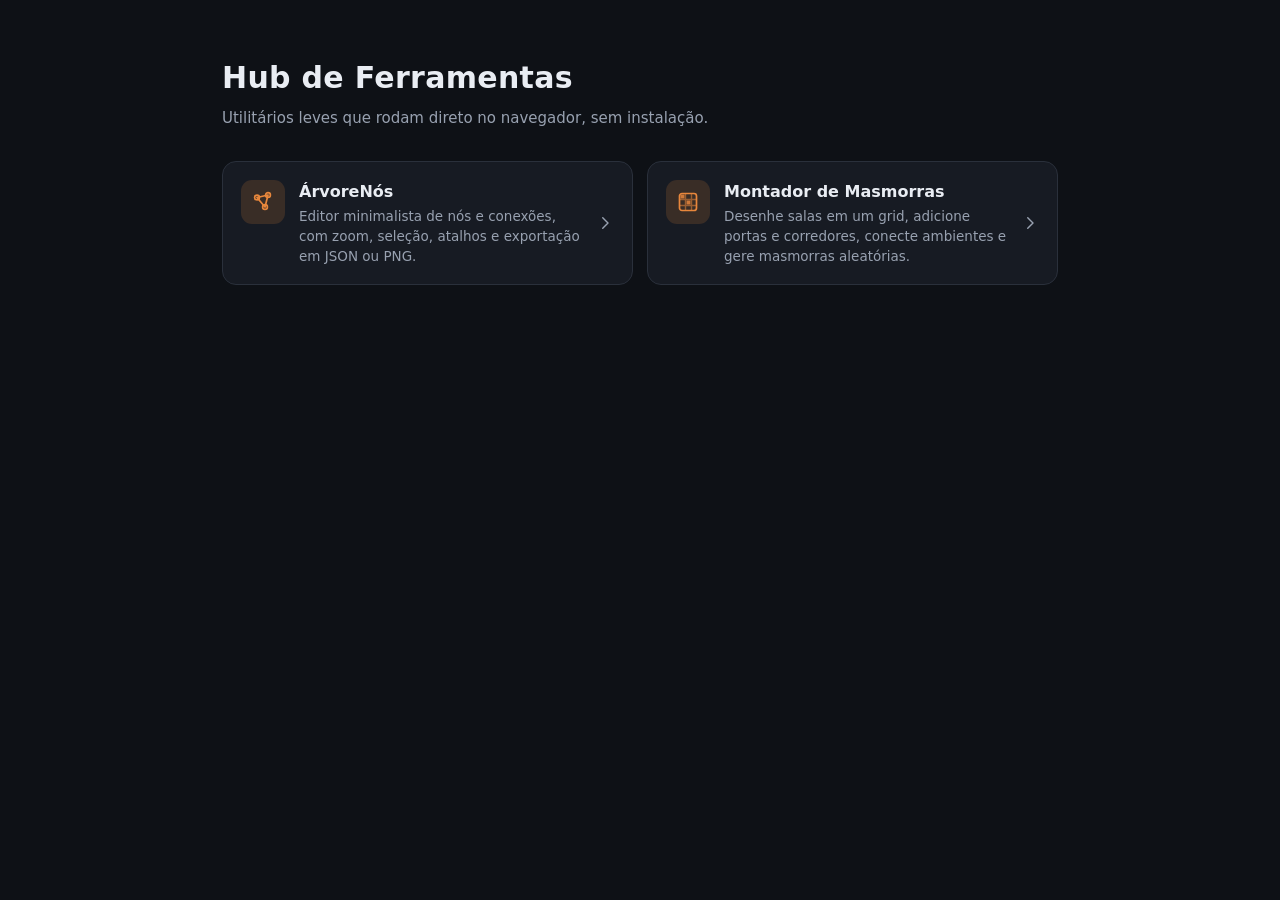
<file: index.html>
<!DOCTYPE html>
<html lang="pt-BR">
<head>
  <meta charset="UTF-8" />
  <meta name="viewport" content="width=device-width, initial-scale=1.0" />
  <meta name="color-scheme" content="dark" />
  <title>Hub de Ferramentas</title>
  <meta name="description" content="Hub de ferramentas estáticas para design e visualização." />
  <link rel="stylesheet" href="theme.css" />
  <link rel="stylesheet" href="styles.css" />
</head>
<body>
  <main class="hub">
    <header class="hub__head">
      <h1 class="hub__title">Hub de Ferramentas</h1>
      <p class="hub__subtitle">Utilitários leves que rodam direto no navegador, sem instalação.</p>
    </header>

    <nav class="tools" aria-label="Ferramentas disponíveis">
      <a class="card" href="arvore-nos/index.html">
        <span class="card__icon" aria-hidden="true">
          <svg viewBox="0 0 24 24" focusable="false">
            <path d="M6 7.5 17 5M6 7.5l8 9.5M17 5l-3 12" fill="none" stroke="currentColor" stroke-width="1.7" stroke-linecap="round" />
            <circle cx="6" cy="7.5" r="2.4" fill="none" stroke="currentColor" stroke-width="1.7" />
            <circle cx="17" cy="5" r="2.4" fill="none" stroke="currentColor" stroke-width="1.7" />
            <circle cx="14" cy="17" r="2.4" fill="none" stroke="currentColor" stroke-width="1.7" />
          </svg>
        </span>
        <span class="card__body">
          <span class="card__name">ÁrvoreNós</span>
          <span class="card__desc">Editor minimalista de nós e conexões, com zoom, seleção, atalhos e exportação em JSON ou PNG.</span>
        </span>
        <span class="card__arrow" aria-hidden="true">
          <svg viewBox="0 0 24 24" focusable="false">
            <path d="M9 5l7 7-7 7" fill="none" stroke="currentColor" stroke-width="1.9" stroke-linecap="round" stroke-linejoin="round" />
          </svg>
        </span>
      </a>

      <a class="card" href="grid-masmorras/index.html">
        <span class="card__icon" aria-hidden="true">
          <svg viewBox="0 0 24 24" focusable="false">
            <rect x="3.5" y="3.5" width="17" height="17" rx="2.5" fill="none" stroke="currentColor" stroke-width="1.7" />
            <path d="M3.5 9.5h17M3.5 15.5h17M9.5 3.5v17M15.5 3.5v17" fill="none" stroke="currentColor" stroke-width="1.4" opacity=".55" />
            <rect x="4.5" y="4.5" width="4" height="4" fill="currentColor" opacity=".85" />
            <rect x="10.5" y="10.5" width="4" height="4" fill="currentColor" opacity=".85" />
          </svg>
        </span>
        <span class="card__body">
          <span class="card__name">Montador de Masmorras</span>
          <span class="card__desc">Desenhe salas em um grid, adicione portas e corredores, conecte ambientes e gere masmorras aleatórias.</span>
        </span>
        <span class="card__arrow" aria-hidden="true">
          <svg viewBox="0 0 24 24" focusable="false">
            <path d="M9 5l7 7-7 7" fill="none" stroke="currentColor" stroke-width="1.9" stroke-linecap="round" stroke-linejoin="round" />
          </svg>
        </span>
      </a>
    </nav>
  </main>
</body>
</html>
</file>
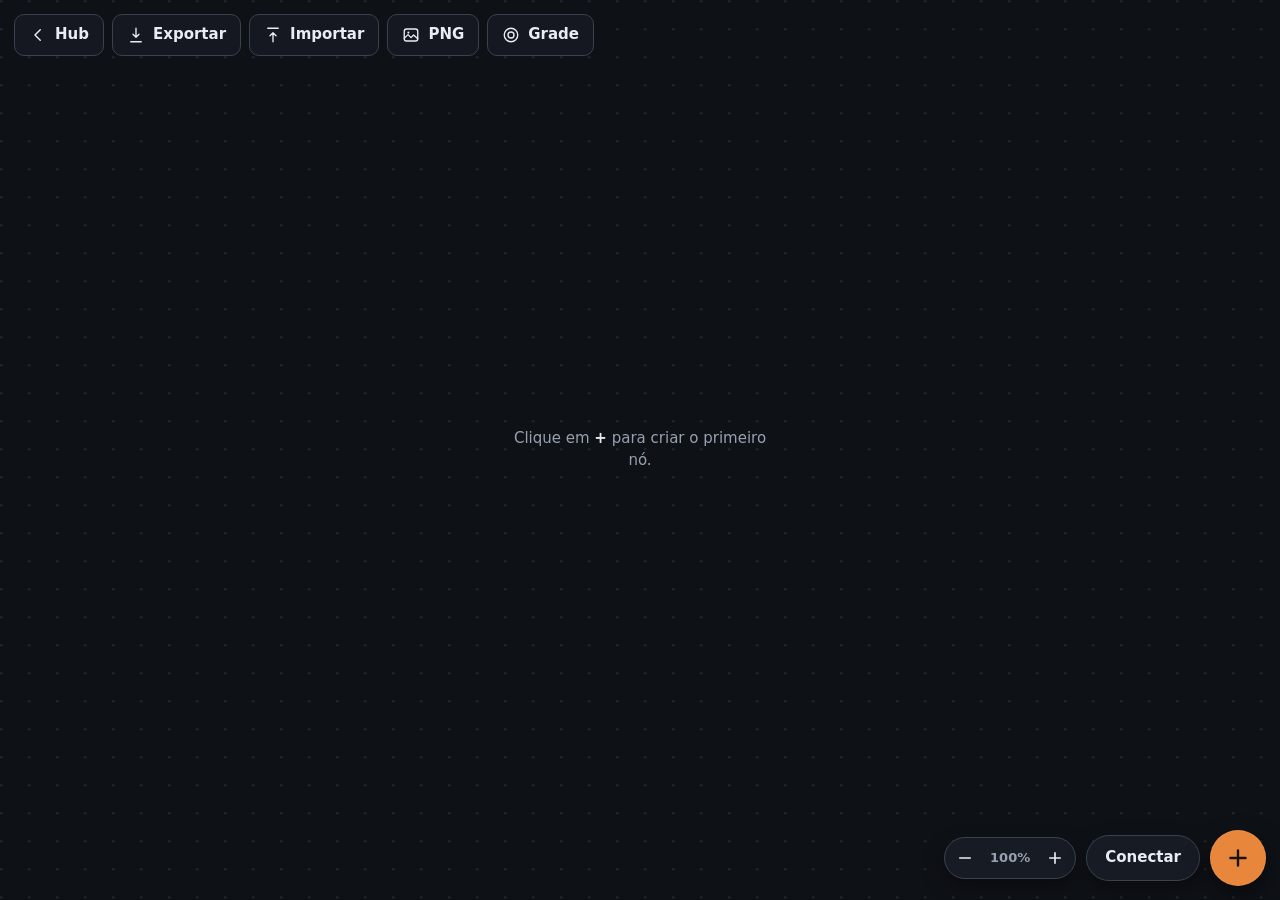
<file: arvore-nos/index.html>
<!DOCTYPE html>
<html lang="pt-BR">
<head>
  <meta charset="UTF-8" />
  <meta name="viewport" content="width=device-width, initial-scale=1.0, viewport-fit=cover" />
  <meta name="color-scheme" content="dark" />
  <title>ÁrvoreNós</title>
  <meta name="description" content="Aplicação web de criação e conexão de nós em um quadro de trabalho." />
  <link rel="stylesheet" href="../theme.css" />
  <link rel="stylesheet" href="styles.css" />
</head>
<body>
  <main class="app">
    <svg id="board" class="board" xmlns="http://www.w3.org/2000/svg" role="application" aria-label="Quadro de nós">
      <defs>
        <pattern id="grid-pattern" width="28" height="28" patternUnits="userSpaceOnUse">
          <circle cx="1.2" cy="1.2" r="1.2" fill="#222833" />
        </pattern>
      </defs>
      <g id="viewport">
        <rect class="board__bg" x="-5000" y="-5000" width="10000" height="10000" fill="url(#grid-pattern)" />
        <g class="board__grid" id="layer-grid"></g>
        <g id="layer-connections"></g>
        <g id="layer-nodes"></g>
        <rect class="marquee" id="marquee" />
      </g>
    </svg>

    <div class="toolbar">
      <a class="btn btn--ghost btn--home" href="../index.html" title="Voltar ao hub de ferramentas">
        <svg viewBox="0 0 24 24" aria-hidden="true" focusable="false">
          <path d="M15 5 8 12l7 7" fill="none" stroke="currentColor" stroke-width="1.9" stroke-linecap="round" stroke-linejoin="round" />
        </svg>
        Hub
      </a>
      <button type="button" class="btn btn--ghost" id="btn-export" title="Salvar o quadro em um arquivo JSON">
        <svg viewBox="0 0 24 24" aria-hidden="true" focusable="false">
          <path d="M12 3v12m0 0 4-4m-4 4-4-4M5 21h14" fill="none" stroke="currentColor" stroke-width="1.8" stroke-linecap="round" stroke-linejoin="round" />
        </svg>
        Exportar
      </button>
      <button type="button" class="btn btn--ghost" id="btn-import" title="Carregar um quadro a partir de um arquivo JSON">
        <svg viewBox="0 0 24 24" aria-hidden="true" focusable="false">
          <path d="M12 21V9m0 0 4 4m-4-4-4 4M5 3h14" fill="none" stroke="currentColor" stroke-width="1.8" stroke-linecap="round" stroke-linejoin="round" />
        </svg>
        Importar
      </button>
      <div class="png-field">
        <button type="button" class="btn btn--ghost" id="btn-png" aria-haspopup="menu" aria-expanded="false" title="Salvar os nós do quadro como imagem PNG em alta resolução">
          <svg viewBox="0 0 24 24" aria-hidden="true" focusable="false">
            <rect x="3" y="4" width="18" height="16" rx="3" fill="none" stroke="currentColor" stroke-width="1.8" />
            <path d="M3 16.5l5-5 4 4 3.5-3.5L21 17" fill="none" stroke="currentColor" stroke-width="1.8" stroke-linecap="round" stroke-linejoin="round" />
            <circle cx="8.5" cy="8.8" r="1.4" fill="currentColor" />
          </svg>
          PNG
        </button>
        <div class="png-menu" id="png-menu" role="menu" aria-label="Fundo do PNG" hidden>
          <button type="button" class="png-menu__item" role="menuitem" data-background="dots">Fundo pontilhado</button>
          <button type="button" class="png-menu__item" role="menuitem" data-background="transparent">Fundo transparente</button>
        </div>
      </div>
      <button type="button" class="btn btn--ghost" id="btn-grid" aria-pressed="false" title="Ativar ou desativar a grade em anéis">
        <svg viewBox="0 0 24 24" aria-hidden="true" focusable="false">
          <circle cx="12" cy="12" r="9" fill="none" stroke="currentColor" stroke-width="1.8" />
          <circle cx="12" cy="12" r="4" fill="none" stroke="currentColor" stroke-width="1.8" />
        </svg>
        Grade
      </button>
    </div>

    <div class="mode-hint" id="mode-hint" role="status" hidden>
      <span class="mode-hint__dot" aria-hidden="true"></span>
      <strong>Modo de conexão ativo</strong>
      <span class="mode-hint__tip">clique em dois nós para conectar ou desconectar</span>
    </div>

    <p class="empty" id="empty">Clique em <strong>+</strong> para criar o primeiro nó.</p>

    <div class="selection-actions">
      <button type="button" class="btn btn--danger" id="btn-delete-selected" hidden>Excluir selecionados</button>
    </div>

    <div class="controls">
      <div class="zoom" role="group" aria-label="Zoom do quadro">
        <button type="button" class="zoom__btn" id="btn-zoom-out" aria-label="Reduzir zoom" title="Reduzir zoom">
          <svg viewBox="0 0 24 24" aria-hidden="true" focusable="false">
            <path d="M5 12h14" fill="none" stroke="currentColor" stroke-width="2.2" stroke-linecap="round" />
          </svg>
        </button>
        <button type="button" class="zoom__level" id="btn-zoom-reset" aria-label="Restaurar zoom para 100%" title="Restaurar zoom">100%</button>
        <button type="button" class="zoom__btn" id="btn-zoom-in" aria-label="Aumentar zoom" title="Aumentar zoom">
          <svg viewBox="0 0 24 24" aria-hidden="true" focusable="false">
            <path d="M12 5v14M5 12h14" fill="none" stroke="currentColor" stroke-width="2.2" stroke-linecap="round" />
          </svg>
        </button>
      </div>
      <button type="button" class="mode-toggle" id="btn-mode" aria-pressed="false">Conectar</button>
      <button type="button" class="fab" id="btn-add" aria-label="Adicionar nó" title="Adicionar nó">
        <svg viewBox="0 0 24 24" aria-hidden="true" focusable="false">
          <path d="M12 5v14M5 12h14" fill="none" stroke="currentColor" stroke-width="2.2" stroke-linecap="round" />
        </svg>
      </button>
    </div>
  </main>

  <input type="file" id="file-input" accept=".json,application/json" hidden />

  <dialog class="dialog" id="node-dialog" aria-labelledby="node-dialog-title">
    <form class="dialog__form" id="node-form" novalidate>
      <div class="dialog__head">
        <h2 id="node-dialog-title">Novo nó</h2>
        <button type="button" class="icon-btn" id="dialog-close" aria-label="Fechar">&#215;</button>
      </div>

      <div class="dialog__body">
        <p class="form-error" id="form-error" role="alert" hidden></p>

        <div class="field">
          <label for="field-text">Texto <span aria-hidden="true">*</span></label>
          <input type="text" id="field-text" maxlength="60" autocomplete="off" placeholder="Ex.: Servidor principal" required />
        </div>

        <div class="field">
          <label for="field-color">Cor</label>
          <div class="color-field">
            <div class="swatches" id="color-swatches" role="group" aria-label="Cores predefinidas"></div>
            <input type="hidden" id="field-color" value="#3b82f6" />
          </div>
        </div>

        <div class="field">
          <label for="field-border">Borda</label>
          <label class="checkbox">
            <input type="checkbox" id="field-border" />
            <span>Mostrar borda</span>
          </label>
          <div class="color-row" id="border-color-field" hidden>
            <button type="button" class="swatch" id="border-default" title="Cor padrão do aplicativo" aria-label="Cor padrão do aplicativo"></button>
            <input type="hidden" id="field-border-color" value="#e8873c" />
          </div>
        </div>
      </div>

      <div class="dialog__foot">
        <button type="button" class="btn btn--danger" id="btn-delete" hidden>Excluir</button>
        <span class="spacer"></span>
        <button type="button" class="btn" id="btn-cancel">Cancelar</button>
        <button type="submit" class="btn btn--primary" id="btn-save">Salvar</button>
      </div>
    </form>
  </dialog>

  <dialog class="dialog" id="connection-dialog" aria-labelledby="connection-dialog-title">
    <form class="dialog__form" id="connection-form" novalidate>
      <div class="dialog__head">
        <h2 id="connection-dialog-title">Cor da ligação</h2>
        <button type="button" class="icon-btn" id="connection-close" aria-label="Fechar">&#215;</button>
      </div>

      <div class="dialog__body">
        <div class="field">
          <label for="field-connection-color">Cor</label>
          <div class="color-row">
            <button type="button" class="swatch" id="connection-accent" title="Cor de destaque da aplicação" aria-label="Cor de destaque da aplicação"></button>
            <input type="hidden" id="field-connection-color" value="#7e8a9c" />
          </div>
        </div>
      </div>

      <div class="dialog__foot">
        <span class="spacer"></span>
        <button type="button" class="btn" id="connection-cancel">Cancelar</button>
        <button type="submit" class="btn btn--primary" id="connection-save">Salvar</button>
      </div>
    </form>
  </dialog>

  <dialog class="dialog dialog--confirm" id="confirm-dialog" aria-labelledby="confirm-dialog-title">
    <div class="dialog__head">
      <h2 id="confirm-dialog-title">Confirmar</h2>
    </div>
    <div class="dialog__body">
      <p class="confirm-text" id="confirm-message"></p>
    </div>
    <div class="dialog__foot">
      <span class="spacer"></span>
      <button type="button" class="btn" id="confirm-cancel">Cancelar</button>
      <button type="button" class="btn btn--primary" id="confirm-ok">Confirmar</button>
    </div>
  </dialog>

  <div class="toast" id="toast" role="status" hidden></div>

  <script src="script.js" defer></script>
</body>
</html>
</file>
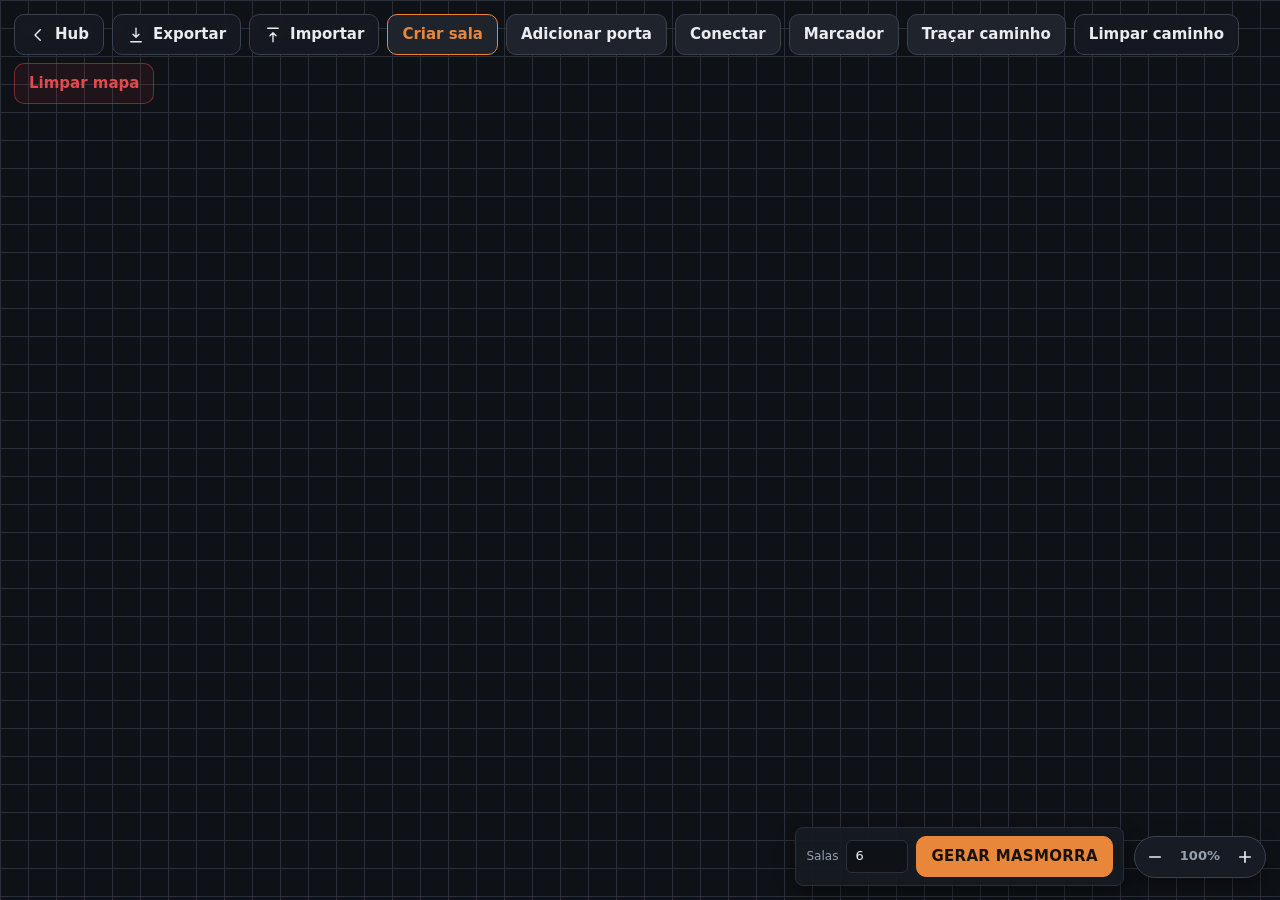
<file: grid-masmorras/index.html>
<!DOCTYPE html>
<html lang="pt-BR">
<head>
  <meta charset="UTF-8">
  <meta name="viewport" content="width=device-width, initial-scale=1.0, viewport-fit=cover">
  <meta name="color-scheme" content="dark">
  <title>Montador de Masmorras</title>
  <link rel="stylesheet" href="../theme.css">
  <link rel="stylesheet" href="css/style.css">
</head>
<body data-tool="room">

  <header class="toolbar">
    <a class="btn btn--ghost" href="../index.html" title="Voltar ao hub de ferramentas">
      <svg viewBox="0 0 24 24" aria-hidden="true" focusable="false">
        <path d="M15 5 8 12l7 7" fill="none" stroke="currentColor" stroke-width="1.9" stroke-linecap="round" stroke-linejoin="round" />
      </svg>
      Hub
    </a>
    <button type="button" class="btn btn--ghost" id="btn-export" title="Salvar o mapa em um arquivo JSON">
      <svg viewBox="0 0 24 24" aria-hidden="true" focusable="false">
        <path d="M12 3v12m0 0 4-4m-4 4-4-4M5 21h14" fill="none" stroke="currentColor" stroke-width="1.8" stroke-linecap="round" stroke-linejoin="round" />
      </svg>
      Exportar
    </button>
    <button type="button" class="btn btn--ghost" id="btn-import" title="Carregar um mapa a partir de um arquivo JSON">
      <svg viewBox="0 0 24 24" aria-hidden="true" focusable="false">
        <path d="M12 21V9m0 0 4 4m-4-4-4 4M5 3h14" fill="none" stroke="currentColor" stroke-width="1.8" stroke-linecap="round" stroke-linejoin="round" />
      </svg>
      Importar
    </button>

    <div class="toolbar__tools" role="toolbar" aria-label="Ferramentas de edição">
      <button type="button" class="btn" data-tool="room" aria-pressed="true">Criar sala</button>
      <button type="button" class="btn" data-tool="door" aria-pressed="false">Adicionar porta</button>
      <button type="button" class="btn" data-tool="connect" aria-pressed="false">Conectar</button>
      <button type="button" class="btn" data-tool="marker" aria-pressed="false">Marcador</button>
      <button type="button" class="btn" data-tool="path" aria-pressed="false">Traçar caminho</button>
      <button type="button" class="btn btn--ghost" id="btn-clear-path" title="Apagar o caminho traçado">Limpar caminho</button>
    </div>

    <button type="button" class="btn btn--danger" id="btn-clear">Limpar mapa</button>
  </header>

  <main class="workspace" id="workspace">
    <div class="stage" id="stage">
      <div class="world" id="world">
        <div class="grid-bg" aria-hidden="true"></div>
        <div class="layer" id="layer-rooms"></div>
        <div class="layer" id="layer-corridors"></div>
        <div class="layer" id="layer-walls"></div>
        <div class="layer" id="layer-doors"></div>
        <div class="layer" id="layer-path"></div>
        <div class="layer" id="layer-markers"></div>
        <div class="layer" id="layer-preview"></div>
      </div>
    </div>
  </main>

  <div class="controls">
    <div class="generator">
      <label class="generator__label" for="room-count">Salas</label>
      <input class="generator__input" id="room-count" type="number" min="1" max="200" step="1" value="6">
      <button type="button" class="generator__button" id="btn-generate">GERAR MASMORRA</button>
    </div>
    <div class="zoom" role="group" aria-label="Zoom do mapa">
      <button type="button" class="zoom__btn" id="btn-zoom-out" aria-label="Reduzir zoom" title="Reduzir zoom">
        <svg viewBox="0 0 24 24" aria-hidden="true" focusable="false">
          <path d="M5 12h14" fill="none" stroke="currentColor" stroke-width="2.2" stroke-linecap="round" />
        </svg>
      </button>
      <button type="button" class="zoom__level" id="btn-zoom-reset" aria-label="Restaurar zoom para 100%" title="Restaurar zoom">100%</button>
      <button type="button" class="zoom__btn" id="btn-zoom-in" aria-label="Aumentar zoom" title="Aumentar zoom">
        <svg viewBox="0 0 24 24" aria-hidden="true" focusable="false">
          <path d="M12 5v14M5 12h14" fill="none" stroke="currentColor" stroke-width="2.2" stroke-linecap="round" />
        </svg>
      </button>
    </div>
  </div>

  <dialog class="dialog" id="marker-dialog" aria-labelledby="marker-dialog-title">
    <form class="dialog__form" id="marker-form" novalidate>
      <div class="dialog__head">
        <h2 id="marker-dialog-title">Novo marcador</h2>
        <button type="button" class="icon-btn" id="marker-close" aria-label="Fechar">&#215;</button>
      </div>

      <div class="dialog__body">
        <div class="field">
          <label for="marker-label">Texto (opcional)</label>
          <input type="text" id="marker-label" maxlength="40" autocomplete="off" placeholder="Ex.: Tesouro, Entrada, Chefe">
        </div>

        <div class="field">
          <label for="marker-color">Cor</label>
          <div class="color-field">
            <div class="swatches" id="marker-swatches" role="group" aria-label="Cores predefinidas"></div>
            <input type="hidden" id="marker-color" value="#e8873c">
          </div>
        </div>
      </div>

      <div class="dialog__foot">
        <button type="button" class="btn btn--danger" id="marker-delete" hidden>Remover</button>
        <span class="spacer"></span>
        <button type="button" class="btn" id="marker-cancel">Cancelar</button>
        <button type="submit" class="btn btn--primary" id="marker-save">Salvar</button>
      </div>
    </form>
  </dialog>

  <input type="file" id="file-input" accept=".json,application/json" hidden>

  <script src="js/picker.js"></script>
  <script src="js/app.js"></script>
</body>
</html>
</file>
<file: theme.css>
/* ============================================================
   Tema genérico — paleta compartilhada por todas as ferramentas
   Base: cores do projeto ÁrvoreNós
   ============================================================ */

:root {
  /* Superfícies e texto */
  --bg: #0e1116;
  --surface: #171b23;
  --surface-2: #1e232c;
  --border: #2a303b;
  --border-strong: #3a424f;
  --text: #e9edf3;
  --muted: #98a1b0;

  /* Destaque */
  --accent: #e8873c;
  --accent-hover: #f1995a;
  --accent-ink: #1b1206;
  --accent-soft: rgba(232, 135, 60, .16);

  /* Perigo */
  --danger: #e5484d;
  --danger-soft: rgba(229, 72, 77, .18);
  --danger-border: rgba(229, 72, 77, .45);

  /* Elementos */
  --connection: #7e8a9c;
  --shadow: 0 18px 42px rgba(0, 0, 0, .5);

  /* Áreas seguras (entalhes de tela) */
  --safe-top: env(safe-area-inset-top, 0px);
  --safe-right: env(safe-area-inset-right, 0px);
  --safe-bottom: env(safe-area-inset-bottom, 0px);
  --safe-left: env(safe-area-inset-left, 0px);
}

/* ============================================================
   Componente de botão — aparência compartilhada pelas ferramentas
   ============================================================ */

.btn {
  display: inline-flex;
  align-items: center;
  gap: 8px;
  padding: 9px 14px;
  border: 1px solid var(--border-strong);
  border-radius: 10px;
  background: var(--surface-2);
  color: var(--text);
  font: inherit;
  font-size: 15px;
  font-weight: 600;
  cursor: pointer;
  transition: background .15s ease, border-color .15s ease;
}

.btn svg {
  width: 18px;
  height: 18px;
}

a.btn {
  text-decoration: none;
}

.btn:hover {
  background: #262c37;
}

.btn--ghost {
  background: rgba(23, 27, 35, .85);
  backdrop-filter: blur(6px);
}

.btn[aria-pressed="true"] {
  border-color: var(--accent);
  color: var(--accent);
}

.btn--primary {
  background: var(--accent);
  border-color: var(--accent);
  color: var(--accent-ink);
}

.btn--primary:hover {
  background: var(--accent-hover);
}

.btn--danger {
  color: var(--danger);
  border-color: var(--danger-border);
  background: rgba(229, 72, 77, .08);
}

.btn--danger:hover {
  background: var(--danger-soft);
}
</file>
<file: styles.css>
/* Hub de Ferramentas — estilos */

*,
*::before,
*::after {
  box-sizing: border-box;
}

html,
body {
  height: 100%;
}

body {
  margin: 0;
  min-height: 100%;
  background: var(--bg);
  color: var(--text);
  font-family: system-ui, -apple-system, "Segoe UI", Roboto, Helvetica, Arial, sans-serif;
  font-size: 15px;
  line-height: 1.45;
  -webkit-font-smoothing: antialiased;
}

.hub {
  max-width: 880px;
  margin: 0 auto;
  padding: 56px 22px 64px;
}

.hub__head {
  margin-bottom: 32px;
}

.hub__title {
  margin: 0;
  font-size: 30px;
  font-weight: 700;
  letter-spacing: .01em;
}

.hub__subtitle {
  margin: 8px 0 0;
  color: var(--muted);
}

.tools {
  display: grid;
  gap: 14px;
  grid-template-columns: repeat(auto-fill, minmax(280px, 1fr));
}

.card {
  display: flex;
  align-items: flex-start;
  gap: 14px;
  padding: 18px;
  border: 1px solid var(--border);
  border-radius: 14px;
  background: var(--surface);
  color: inherit;
  text-decoration: none;
  transition: background .15s ease, border-color .15s ease, transform .15s ease;
}

.card:hover {
  background: var(--surface-2);
  border-color: var(--accent);
  transform: translateY(-2px);
}

.card__icon {
  flex: 0 0 auto;
  display: grid;
  place-items: center;
  width: 44px;
  height: 44px;
  border-radius: 11px;
  background: var(--accent-soft);
  color: var(--accent);
}

.card__icon svg {
  width: 24px;
  height: 24px;
}

.card__body {
  display: flex;
  flex-direction: column;
  gap: 4px;
  min-width: 0;
}

.card__name {
  font-weight: 600;
  font-size: 16px;
}

.card__desc {
  color: var(--muted);
  font-size: 13.5px;
}

.card__arrow {
  flex: 0 0 auto;
  align-self: center;
  display: grid;
  place-items: center;
  color: var(--muted);
  transition: color .15s ease, transform .15s ease;
}

.card__arrow svg {
  width: 18px;
  height: 18px;
}

.card:hover .card__arrow {
  color: var(--accent);
  transform: translateX(3px);
}
</file>
<file: arvore-nos/styles.css>
/* ÁrvoreNós — estilos (tema escuro) */
/* As cores da paleta e as áreas seguras ficam em ../theme.css, compartilhado com as demais ferramentas. */

*,
*::before,
*::after {
  box-sizing: border-box;
}

[hidden] {
  display: none !important;
}

html,
body {
  height: 100%;
}

body {
  margin: 0;
  overflow: hidden;
  background: var(--bg);
  color: var(--text);
  font-family: system-ui, -apple-system, "Segoe UI", Roboto, Helvetica, Arial, sans-serif;
  font-size: 15px;
  line-height: 1.45;
  -webkit-font-smoothing: antialiased;
}

/* ---------------------------------------------------------------- quadro */

.app {
  position: fixed;
  inset: 0;
  overflow: hidden;
}

.board {
  display: block;
  width: 100%;
  height: 100%;
  touch-action: none;
  user-select: none;
  -webkit-user-select: none;
  -webkit-tap-highlight-color: transparent;
}

.board--panning {
  cursor: grabbing;
}

.board--marquee {
  cursor: crosshair;
}

/* ------------------------------------------------- caixa de seleção */

.marquee {
  display: none;
  fill: rgba(232, 135, 60, .16);
  stroke: var(--accent);
  stroke-width: 1.5;
  stroke-dasharray: 6 5;
  vector-effect: non-scaling-stroke;
  pointer-events: none;
}

.marquee--visible {
  display: inline;
}

.selection-actions {
  position: absolute;
  left: calc(14px + var(--safe-left));
  bottom: calc(14px + var(--safe-bottom));
  z-index: 5;
}

/* ------------------------------------------------------------ grade */

.board__grid {
  display: none;
  pointer-events: none;
}

.app--grid .board__grid {
  display: block;
}

.app--grid .board__bg {
  display: none;
}

.grid-ring {
  fill: none;
  stroke: var(--border-strong);
  stroke-width: 1;
  vector-effect: non-scaling-stroke;
}

.grid-spoke {
  fill: none;
  stroke: var(--border);
  stroke-width: 1;
  vector-effect: non-scaling-stroke;
}

/* ------------------------------------------------------------ conexões */

/* Área de clique da ligação: traço largo e transparente. */
.connection__hit {
  fill: none;
  stroke: transparent;
  stroke-width: 16;
  vector-effect: non-scaling-stroke;
  pointer-events: stroke;
  cursor: pointer;
}

.connection {
  stroke: var(--connection);
  stroke-width: 2;
  stroke-linecap: round;
  vector-effect: non-scaling-stroke;
}

/* ---------------------------------------------------------------- nós */

.node {
  cursor: grab;
  outline: none;
}

.app--connect .node {
  cursor: pointer;
}

.node--dragging {
  cursor: grabbing;
}

.node__circle {
  stroke: var(--node-border, rgba(255, 255, 255, .16));
  stroke-width: var(--node-border-width, 1.5);
  transition: stroke .15s ease, stroke-width .15s ease;
}

.node__label {
  font: 600 13px system-ui, -apple-system, "Segoe UI", Roboto, Helvetica, Arial, sans-serif;
  fill: #fff;
  paint-order: stroke fill;
  stroke: rgba(0, 0, 0, .32);
  stroke-width: 3;
  stroke-linejoin: round;
  pointer-events: none;
}

.node:not(.node--bordered):hover .node__circle,
.node:not(.node--bordered):focus-visible .node__circle {
  stroke: rgba(255, 255, 255, .5);
}

.node--selected .node__circle {
  stroke: var(--accent);
  stroke-width: 3;
}

.node--pending .node__circle {
  stroke: #fff;
  stroke-width: 3;
  animation: node-pulse 1.1s ease-in-out infinite;
}

.node--dragging .node__circle {
  stroke: rgba(255, 255, 255, .55);
  stroke-width: 2;
}

@keyframes node-pulse {
  0%, 100% { stroke-opacity: 1; }
  50% { stroke-opacity: .3; }
}

@media (prefers-reduced-motion: reduce) {
  .node--pending .node__circle { animation: none; }
}

/* --------------------------------------------------------- estado vazio */

.empty {
  position: absolute;
  top: 50%;
  left: 50%;
  transform: translate(-50%, -50%);
  margin: 0;
  padding: 0 24px;
  max-width: 320px;
  text-align: center;
  color: var(--muted);
  pointer-events: none;
}

.empty strong {
  color: var(--text);
}

/* -------------------------------------------------------------- toolbar */

.toolbar {
  position: absolute;
  top: calc(14px + var(--safe-top));
  left: calc(14px + var(--safe-left));
  display: flex;
  gap: 8px;
  z-index: 5;
}

/* --------------------------------------------- opções de exportação PNG */

.png-field {
  position: relative;
  display: inline-flex;
}

.png-menu {
  position: absolute;
  top: calc(100% + 6px);
  left: 0;
  display: flex;
  flex-direction: column;
  min-width: 200px;
  padding: 6px;
  border: 1px solid var(--border-strong);
  border-radius: 10px;
  background: var(--surface);
  box-shadow: var(--shadow);
  z-index: 6;
}

.png-menu__item {
  padding: 8px 10px;
  border: none;
  border-radius: 7px;
  background: transparent;
  color: var(--text);
  font: inherit;
  text-align: left;
  cursor: pointer;
}

.png-menu__item:hover {
  background: var(--surface-2);
}

/* ------------------------------------------------------------ controles */

.controls {
  position: absolute;
  right: calc(14px + var(--safe-right));
  bottom: calc(14px + var(--safe-bottom));
  display: flex;
  flex-wrap: wrap;
  align-items: center;
  justify-content: flex-end;
  gap: 10px;
  max-width: calc(100vw - 28px);
  z-index: 5;
}

.zoom {
  display: flex;
  align-items: center;
  gap: 2px;
  padding: 3px;
  border: 1px solid var(--border-strong);
  border-radius: 999px;
  background: var(--surface);
  box-shadow: 0 8px 20px rgba(0, 0, 0, .35);
}

.zoom__btn {
  display: grid;
  place-items: center;
  width: 34px;
  height: 34px;
  padding: 0;
  border: none;
  border-radius: 50%;
  background: transparent;
  color: var(--text);
  cursor: pointer;
}

.zoom__btn svg {
  width: 18px;
  height: 18px;
}

.zoom__btn:hover:not(:disabled) {
  background: var(--surface-2);
}

.zoom__level {
  min-width: 52px;
  height: 34px;
  padding: 0 6px;
  border: none;
  border-radius: 999px;
  background: transparent;
  color: var(--muted);
  font: inherit;
  font-size: 13px;
  font-weight: 600;
  cursor: pointer;
}

.zoom__level:hover {
  background: var(--surface-2);
  color: var(--text);
}

.zoom__btn:disabled {
  opacity: .35;
  cursor: default;
}

.fab {
  display: grid;
  place-items: center;
  width: 56px;
  height: 56px;
  padding: 0;
  border: none;
  border-radius: 50%;
  background: var(--accent);
  color: var(--accent-ink);
  cursor: pointer;
  box-shadow: 0 10px 26px rgba(0, 0, 0, .45), 0 0 0 1px rgba(255, 255, 255, .06) inset;
  transition: transform .12s ease, background .15s ease;
}

.fab svg {
  width: 26px;
  height: 26px;
}

.fab:hover {
  background: #f1995a;
}

.fab:active {
  transform: scale(.94);
}

.mode-toggle {
  padding: 11px 18px;
  border: 1px solid var(--border-strong);
  border-radius: 999px;
  background: var(--surface);
  color: var(--text);
  font: inherit;
  font-weight: 600;
  cursor: pointer;
  box-shadow: 0 8px 20px rgba(0, 0, 0, .35);
  transition: background .15s ease, color .15s ease, border-color .15s ease;
}

.mode-toggle:hover {
  border-color: var(--accent);
}

.mode-toggle[aria-pressed="true"] {
  background: var(--accent);
  border-color: var(--accent);
  color: var(--accent-ink);
}

/* --------------------------------------------------- indicador de modo */

.mode-hint {
  position: absolute;
  top: calc(14px + var(--safe-top));
  left: 50%;
  transform: translateX(-50%);
  display: flex;
  align-items: center;
  gap: 8px;
  max-width: calc(100vw - 220px);
  padding: 8px 16px;
  border: 1px solid var(--accent);
  border-radius: 999px;
  background: rgba(232, 135, 60, .12);
  color: var(--text);
  font-size: 13px;
  white-space: nowrap;
  z-index: 4;
}

.mode-hint__dot {
  width: 8px;
  height: 8px;
  border-radius: 50%;
  background: var(--accent);
  animation: dot-pulse 1.1s ease-in-out infinite;
}

.mode-hint__tip {
  color: var(--muted);
}

@keyframes dot-pulse {
  0%, 100% { opacity: 1; }
  50% { opacity: .25; }
}

@media (prefers-reduced-motion: reduce) {
  .mode-hint__dot { animation: none; }
}

/* ---------------------------------------------------------------- botões */
/* O componente .btn fica em ../theme.css, compartilhado com as demais ferramentas. */

.icon-btn {
  display: grid;
  place-items: center;
  width: 34px;
  height: 34px;
  padding: 0;
  border: none;
  border-radius: 8px;
  background: transparent;
  color: var(--muted);
  font-size: 22px;
  line-height: 1;
  cursor: pointer;
}

.icon-btn:hover {
  background: var(--surface-2);
  color: var(--text);
}

.spacer {
  flex: 1;
}

/* --------------------------------------------------------------- modais */

.dialog {
  width: min(420px, calc(100vw - 32px));
  max-height: calc(100vh - 32px);
  padding: 0;
  border: 1px solid var(--border);
  border-radius: 14px;
  background: var(--surface);
  color: var(--text);
  box-shadow: var(--shadow);
}

.dialog::backdrop {
  background: rgba(6, 8, 12, .6);
  backdrop-filter: blur(2px);
}

.dialog__head {
  display: flex;
  align-items: center;
  justify-content: space-between;
  gap: 12px;
  padding: 16px 16px 12px 20px;
}

.dialog__head h2 {
  margin: 0;
  font-size: 17px;
  font-weight: 700;
}

.dialog__body {
  padding: 4px 20px 8px;
}

.dialog__foot {
  display: flex;
  align-items: center;
  gap: 8px;
  padding: 14px 20px 18px;
}

.field {
  margin-bottom: 16px;
}

.field label {
  display: block;
  margin-bottom: 6px;
  color: var(--muted);
  font-size: 13px;
  font-weight: 600;
}

.field label span {
  color: var(--accent);
}

.field input[type="text"] {
  width: 100%;
  padding: 11px 12px;
  border: 1px solid var(--border-strong);
  border-radius: 10px;
  background: var(--surface-2);
  color: var(--text);
  font: inherit;
  outline: none;
  transition: border-color .15s ease;
}

.field input[type="text"]:focus {
  border-color: var(--accent);
}

/* --------------------------------------------- seletor de cor próprio */

.picker {
  position: relative;
  display: flex;
  align-items: center;
  gap: 8px;
  min-width: 0;
}

.picker__chip {
  flex: none;
  width: 30px;
  height: 30px;
  padding: 0;
  border: 2px solid rgba(255, 255, 255, .16);
  border-radius: 8px;
  background: var(--picker-color, var(--surface-2));
  cursor: pointer;
  transition: transform .12s ease, box-shadow .12s ease;
}

.picker__chip:hover {
  transform: translateY(-1px);
}

.picker__chip:focus-visible {
  outline: 2px solid var(--accent);
  outline-offset: 2px;
}

.picker input.picker__hex {
  flex: 1;
  width: auto;
  min-width: 0;
  height: 30px;
  padding: 0 10px;
  border: 1px solid var(--border-strong);
  border-radius: 8px;
  background: var(--surface-2);
  color: var(--text);
  font: 600 13px ui-monospace, SFMono-Regular, Menlo, Consolas, monospace;
  letter-spacing: .04em;
  outline: none;
  transition: border-color .15s ease;
}

.picker input.picker__hex:focus {
  border-color: var(--accent);
}

.picker__copy {
  flex: none;
  display: inline-flex;
  align-items: center;
  justify-content: center;
  width: 30px;
  height: 30px;
  padding: 0;
  border: 1px solid var(--border-strong);
  border-radius: 8px;
  background: var(--surface-2);
  color: var(--muted);
  cursor: pointer;
  transition: color .15s ease, border-color .15s ease;
}

.picker__copy:hover {
  color: var(--text);
  border-color: var(--accent);
}

.picker__copy:focus-visible {
  outline: 2px solid var(--accent);
  outline-offset: 2px;
}

.picker__copy svg {
  width: 16px;
  height: 16px;
}

.picker__pop {
  position: absolute;
  top: calc(100% + 8px);
  left: 0;
  z-index: 20;
  width: 232px;
  padding: 12px;
  border: 1px solid var(--border-strong);
  border-radius: 12px;
  background: var(--surface);
  box-shadow: var(--shadow);
}

.picker__pop--up {
  top: auto;
  bottom: calc(100% + 8px);
}

.picker__area {
  position: relative;
  height: 132px;
  border-radius: 8px;
  cursor: crosshair;
  touch-action: none;
  background:
    linear-gradient(to top, #000, rgba(0, 0, 0, 0)),
    linear-gradient(to right, #fff, rgba(255, 255, 255, 0)),
    var(--picker-hue, #f00);
}

.picker__hue {
  position: relative;
  height: 14px;
  margin-top: 12px;
  border-radius: 7px;
  cursor: pointer;
  touch-action: none;
  background: linear-gradient(to right, #f00, #ff0, #0f0, #0ff, #00f, #f0f, #f00);
}

.picker__thumb {
  position: absolute;
  width: 14px;
  height: 14px;
  border: 2px solid #fff;
  border-radius: 50%;
  box-shadow: 0 0 0 1px rgba(0, 0, 0, .5), 0 1px 4px rgba(0, 0, 0, .5);
  transform: translate(-50%, -50%);
  pointer-events: none;
}

.picker__hue .picker__thumb {
  top: 50%;
}

.color-field {
  display: flex;
  flex-direction: column;
  gap: 10px;
}

.swatches {
  display: flex;
  flex-wrap: wrap;
  gap: 6px;
}

.swatch {
  width: 30px;
  height: 30px;
  padding: 0;
  border: 2px solid transparent;
  border-radius: 8px;
  background: var(--swatch, var(--surface-2));
  cursor: pointer;
  transition: transform .12s ease, box-shadow .12s ease;
}

.swatch:hover {
  transform: translateY(-1px);
}

.swatch:focus-visible {
  outline: 2px solid var(--accent);
  outline-offset: 2px;
}

.swatch--active {
  border-color: #fff;
  box-shadow: 0 0 0 3px rgba(255, 255, 255, .22);
}

.field .checkbox {
  display: inline-flex;
  align-items: center;
  gap: 8px;
  margin-bottom: 0;
  color: var(--text);
  font-size: 14px;
  font-weight: 500;
  cursor: pointer;
}

.field .checkbox input[type="checkbox"] {
  width: 18px;
  height: 18px;
  margin: 0;
  accent-color: var(--accent);
  cursor: pointer;
}

.color-row {
  display: flex;
  align-items: center;
  gap: 10px;
  margin-top: 10px;
}

.color-row .swatch {
  flex: none;
}

.color-row .picker {
  flex: 1;
  min-width: 0;
}

.form-error {
  margin: 0 0 12px;
  color: var(--danger);
  font-size: 13px;
  font-weight: 600;
}

.confirm-text {
  margin: 0 0 8px;
  color: var(--text);
}

/* ---------------------------------------------------------------- toast */

.toast {
  position: fixed;
  left: 50%;
  bottom: calc(84px + var(--safe-bottom));
  transform: translateX(-50%);
  display: flex;
  align-items: center;
  max-width: min(420px, calc(100vw - 180px));
  padding: 11px 18px;
  border: 1px solid var(--border-strong);
  border-radius: 10px;
  background: var(--surface-2);
  color: var(--text);
  font-size: 14px;
  box-shadow: var(--shadow);
  z-index: 10;
}

.toast--error {
  border-color: rgba(229, 72, 77, .6);
  background: #2a1a1c;
}

/* --------------------------------------------------------- responsivo */

@media (max-width: 620px) {
  .mode-hint {
    top: calc(66px + var(--safe-top));
    max-width: calc(100vw - 28px);
  }

  .mode-hint__tip {
    display: none;
  }

  .toast {
    max-width: calc(100vw - 28px);
  }

  .controls {
    gap: 8px;
  }

  .zoom__btn {
    width: 30px;
    height: 30px;
  }

  .zoom__level {
    min-width: 46px;
    height: 30px;
    font-size: 12px;
  }

  .toolbar {
    gap: 6px;
  }

  .btn {
    padding: 8px 11px;
    font-size: 14px;
  }
}
</file>
<file: grid-masmorras/css/style.css>
/* ============================================================
   Montador de Masmorras — aparência da interface (tema escuro)
   ============================================================ */

:root {
  /* Métricas do grid */
  --cell: 28px;
  --wall-thickness: 4px;
  --door-thickness: 7px;

  /* Cores de domínio (masmorra) */
  --room: #3d3428;
  --corridor: #6b5836;
  --wall: #c2a47c;
  --door: #e6a13a;
  --path: #5cc8d6;

  /* Apelidos locais para os tokens genéricos de ../theme.css */
  --bg-page: var(--bg);
  --bg-bar: var(--surface);
  --bg-grid: var(--bg);
  --grid-line: var(--border);
  --ink: var(--text);
  --ink-soft: var(--muted);
  --line: var(--border);
}

* {
  box-sizing: border-box;
}

[hidden] {
  display: none !important;
}

html,
body {
  height: 100%;
}

body {
  margin: 0;
  display: flex;
  flex-direction: column;
  overflow: hidden;
  background: var(--bg-page);
  color: var(--ink);
  font-family: system-ui, -apple-system, "Segoe UI", Roboto, "Helvetica Neue", Arial, sans-serif;
  font-size: 14px;
  line-height: 1.4;
}

button {
  font: inherit;
  color: inherit;
  cursor: pointer;
}

/* ============================================================
   Barra de ferramentas
   ============================================================ */

.toolbar {
  position: absolute;
  top: calc(14px + var(--safe-top));
  left: calc(14px + var(--safe-left));
  display: flex;
  flex-wrap: wrap;
  align-items: center;
  gap: 8px;
  max-width: calc(100vw - 28px - var(--safe-left) - var(--safe-right));
  z-index: 5;
}

.toolbar__tools {
  display: flex;
  flex-wrap: wrap;
  gap: 8px;
}

/* ============================================================
   Área de edição
   ============================================================ */

.workspace {
  position: relative;
  flex: 1 1 auto;
  min-height: 0;
  overflow: hidden;
  background-color: var(--bg-grid);
}

.stage {
  position: absolute;
  inset: 0;
  touch-action: none;
  user-select: none;
  -webkit-user-select: none;
  -webkit-tap-highlight-color: transparent;
  cursor: crosshair;
}

.stage.stage--panning {
  cursor: grabbing;
}

/* Mundo deslocável: grade "infinita" + camadas do mapa, movidos juntos pelo pan */
.world {
  position: absolute;
  left: 0;
  top: 0;
  transform-origin: 0 0;
  will-change: transform;
}

.grid-bg {
  position: absolute;
  left: -10080px; /* múltiplo de --cell (28px): alinha as linhas à origem do mapa */
  top: -10080px;
  width: 20160px;
  height: 20160px;
  pointer-events: none;
  background-image:
    linear-gradient(to right, var(--grid-line) 0 1px, transparent 1px),
    linear-gradient(to bottom, var(--grid-line) 0 1px, transparent 1px);
  background-size: var(--cell) var(--cell);
}

body[data-tool="door"] .stage {
  cursor: pointer;
}

.layer {
  position: absolute;
  inset: 0;
  pointer-events: none;
}

/* --- Elementos do mapa --- */

.room {
  position: absolute;
  background: var(--room);
}

.corridor-cell {
  position: absolute;
  background: var(--corridor);
}

/* --- Paredes e portas --- */

.seg {
  position: absolute;
  background: var(--wall);
  border-radius: 2px;
}

.seg-h {
  height: var(--wall-thickness);
  width: var(--cell);
  transform: translateY(-50%);
}

.seg-v {
  width: var(--wall-thickness);
  height: var(--cell);
  transform: translateX(-50%);
}

.seg.is-door {
  background: var(--door);
}

.seg.is-door.seg-h {
  height: var(--door-thickness);
}

.seg.is-door.seg-v {
  width: var(--door-thickness);
}

.seg.is-hover {
  background: var(--accent);
  opacity: 0.45;
}

/* --- Caminho traçado (contorno tracejado das células) ---
   A cor de cada célula é definida no JS via --path (inline) e varia aos
   poucos ao longo do traço: a paleta fixa do seletor de cor (js/picker.js →
   PRESET_COLORS) é interpolada com 5 cores de transição entre cada par. */

.seg-h.is-path {
  background: repeating-linear-gradient(to right, var(--path) 0 7px, transparent 7px 14px);
}

.seg-v.is-path {
  background: repeating-linear-gradient(to bottom, var(--path) 0 7px, transparent 7px 14px);
}

/* --- Pré-visualização --- */

.preview-room {
  position: absolute;
  background: var(--accent-soft);
  box-shadow: inset 0 0 0 2px var(--accent);
}

.preview-room.is-invalid {
  background: var(--danger-soft);
  box-shadow: inset 0 0 0 2px var(--danger);
}

.preview-cell {
  position: absolute;
  background: var(--accent-soft);
  box-shadow: inset 0 0 0 1px var(--accent);
}

.preview-cell.is-invalid {
  background: var(--danger-soft);
  box-shadow: inset 0 0 0 1px var(--danger);
}

/* ============================================================
   Controles de zoom (canto inferior direito)
   ============================================================ */

.controls {
  position: absolute;
  right: calc(14px + var(--safe-right));
  bottom: calc(14px + var(--safe-bottom));
  display: flex;
  flex-wrap: wrap;
  align-items: center;
  justify-content: flex-end;
  gap: 10px;
  max-width: calc(100vw - 28px);
  z-index: 5;
}

.zoom {
  display: flex;
  align-items: center;
  gap: 2px;
  padding: 3px;
  border: 1px solid var(--border-strong);
  border-radius: 999px;
  background: var(--surface);
  box-shadow: 0 8px 20px rgba(0, 0, 0, .35);
}

.zoom__btn {
  display: grid;
  place-items: center;
  width: 34px;
  height: 34px;
  padding: 0;
  border: none;
  border-radius: 50%;
  background: transparent;
  color: var(--text);
  cursor: pointer;
}

.zoom__btn svg {
  width: 18px;
  height: 18px;
}

.zoom__btn:hover:not(:disabled) {
  background: var(--surface-2);
}

.zoom__level {
  min-width: 52px;
  height: 34px;
  padding: 0 6px;
  border: none;
  border-radius: 999px;
  background: transparent;
  color: var(--muted);
  font: inherit;
  font-size: 13px;
  font-weight: 600;
  cursor: pointer;
}

.zoom__level:hover {
  background: var(--surface-2);
  color: var(--text);
}

.zoom__btn:disabled {
  opacity: .35;
  cursor: default;
}

/* ============================================================
   Geração aleatória (à esquerda dos controles de zoom)
   ============================================================ */

.generator {
  display: flex;
  align-items: center;
  gap: 8px;
  padding: 8px 10px;
  background: rgba(23, 27, 35, 0.94);
  border: 1px solid var(--line);
  border-radius: 8px;
  box-shadow: 0 6px 18px rgba(0, 0, 0, 0.45);
}

.generator__label {
  font-size: 12px;
  color: var(--ink-soft);
}

.generator__input {
  width: 62px;
  padding: 6px 8px;
  border: 1px solid var(--line);
  border-radius: 6px;
  background: var(--bg-grid);
  color: var(--ink);
  font: inherit;
  font-size: 13px;
}

.generator__input:focus {
  outline: none;
  border-color: var(--accent);
}

/* Botão primário, como .btn--primary do ÁrvoreNós */
.generator__button {
  padding: 9px 14px;
  border: 1px solid var(--accent);
  border-radius: 10px;
  background: var(--accent);
  color: var(--accent-ink);
  font: inherit;
  font-size: 15px;
  font-weight: 600;
  letter-spacing: 0.02em;
  transition: background .15s ease;
}

.generator__button:hover {
  background: var(--accent-hover);
}

/* ============================================================
   Marcadores
   ============================================================ */

body[data-tool="marker"] .stage {
  cursor: copy;
}

.marker {
  position: absolute;
  display: grid;
  place-items: center;
  width: var(--cell);
  height: var(--cell);
  pointer-events: none;
}

.marker__dot {
  width: 16px;
  height: 16px;
  border: 2px solid rgba(0, 0, 0, .5);
  border-radius: 50%;
  background: var(--marker, var(--accent));
  box-shadow: 0 1px 4px rgba(0, 0, 0, .55);
}

.marker__label {
  position: absolute;
  bottom: calc(100% - 2px);
  left: 50%;
  max-width: 180px;
  padding: 1px 6px;
  border-radius: 6px;
  background: rgba(14, 17, 22, .85);
  color: var(--text);
  font-size: 10px;
  font-weight: 600;
  line-height: 1.4;
  white-space: nowrap;
  overflow: hidden;
  text-overflow: ellipsis;
  transform: translateX(-50%);
}

/* ============================================================
   Diálogo (marcador) — mesmo padrão do ÁrvoreNós
   ============================================================ */

.dialog {
  width: min(420px, calc(100vw - 32px));
  max-height: calc(100vh - 32px);
  padding: 0;
  border: 1px solid var(--border);
  border-radius: 14px;
  background: var(--surface);
  color: var(--text);
  box-shadow: var(--shadow);
}

.dialog::backdrop {
  background: rgba(6, 8, 12, .6);
  backdrop-filter: blur(2px);
}

.dialog__form {
  margin: 0;
}

.dialog__head {
  display: flex;
  align-items: center;
  justify-content: space-between;
  gap: 12px;
  padding: 16px 16px 12px 20px;
}

.dialog__head h2 {
  margin: 0;
  font-size: 17px;
  font-weight: 700;
}

.dialog__body {
  padding: 4px 20px 8px;
}

.dialog__foot {
  display: flex;
  align-items: center;
  gap: 8px;
  padding: 14px 20px 18px;
}

.icon-btn {
  display: grid;
  place-items: center;
  width: 34px;
  height: 34px;
  padding: 0;
  border: none;
  border-radius: 8px;
  background: transparent;
  color: var(--muted);
  font-size: 22px;
  line-height: 1;
  cursor: pointer;
}

.icon-btn:hover {
  background: var(--surface-2);
  color: var(--text);
}

.spacer {
  flex: 1;
}

.field {
  margin-bottom: 16px;
}

.field label {
  display: block;
  margin-bottom: 6px;
  color: var(--muted);
  font-size: 13px;
  font-weight: 600;
}

.field input[type="text"] {
  width: 100%;
  padding: 11px 12px;
  border: 1px solid var(--border-strong);
  border-radius: 10px;
  background: var(--surface-2);
  color: var(--text);
  font: inherit;
  outline: none;
  transition: border-color .15s ease;
}

.field input[type="text"]:focus {
  border-color: var(--accent);
}

/* --------------------------------------------- seletor de cor */

.picker {
  position: relative;
  display: flex;
  align-items: center;
  gap: 8px;
  min-width: 0;
}

.picker__chip {
  flex: none;
  width: 30px;
  height: 30px;
  padding: 0;
  border: 2px solid rgba(255, 255, 255, .16);
  border-radius: 8px;
  background: var(--picker-color, var(--surface-2));
  cursor: pointer;
  transition: transform .12s ease, box-shadow .12s ease;
}

.picker__chip:hover {
  transform: translateY(-1px);
}

.picker__chip:focus-visible {
  outline: 2px solid var(--accent);
  outline-offset: 2px;
}

.picker input.picker__hex {
  flex: 1;
  width: auto;
  min-width: 0;
  height: 30px;
  padding: 0 10px;
  border: 1px solid var(--border-strong);
  border-radius: 8px;
  background: var(--surface-2);
  color: var(--text);
  font: 600 13px ui-monospace, SFMono-Regular, Menlo, Consolas, monospace;
  letter-spacing: .04em;
  outline: none;
  transition: border-color .15s ease;
}

.picker input.picker__hex:focus {
  border-color: var(--accent);
}

.picker__pop {
  position: absolute;
  top: calc(100% + 8px);
  left: 0;
  z-index: 20;
  width: 232px;
  padding: 12px;
  border: 1px solid var(--border-strong);
  border-radius: 12px;
  background: var(--surface);
  box-shadow: var(--shadow);
}

.picker__pop--up {
  top: auto;
  bottom: calc(100% + 8px);
}

.picker__area {
  position: relative;
  height: 132px;
  border-radius: 8px;
  cursor: crosshair;
  touch-action: none;
  background:
    linear-gradient(to top, #000, rgba(0, 0, 0, 0)),
    linear-gradient(to right, #fff, rgba(255, 255, 255, 0)),
    var(--picker-hue, #f00);
}

.picker__hue {
  position: relative;
  height: 14px;
  margin-top: 12px;
  border-radius: 7px;
  cursor: pointer;
  touch-action: none;
  background: linear-gradient(to right, #f00, #ff0, #0f0, #0ff, #00f, #f0f, #f00);
}

.picker__thumb {
  position: absolute;
  width: 14px;
  height: 14px;
  border: 2px solid #fff;
  border-radius: 50%;
  box-shadow: 0 0 0 1px rgba(0, 0, 0, .5), 0 1px 4px rgba(0, 0, 0, .5);
  transform: translate(-50%, -50%);
  pointer-events: none;
}

.picker__hue .picker__thumb {
  top: 50%;
}

.color-field {
  display: flex;
  flex-direction: column;
  gap: 10px;
}

.swatches {
  display: flex;
  flex-wrap: wrap;
  gap: 6px;
}

.swatch {
  width: 30px;
  height: 30px;
  padding: 0;
  border: 2px solid transparent;
  border-radius: 8px;
  background: var(--swatch, var(--surface-2));
  cursor: pointer;
  transition: transform .12s ease, box-shadow .12s ease;
}

.swatch:hover {
  transform: translateY(-1px);
}

.swatch:focus-visible {
  outline: 2px solid var(--accent);
  outline-offset: 2px;
}

.swatch--active {
  border-color: #fff;
  box-shadow: 0 0 0 3px rgba(255, 255, 255, .22);
}
</file>
